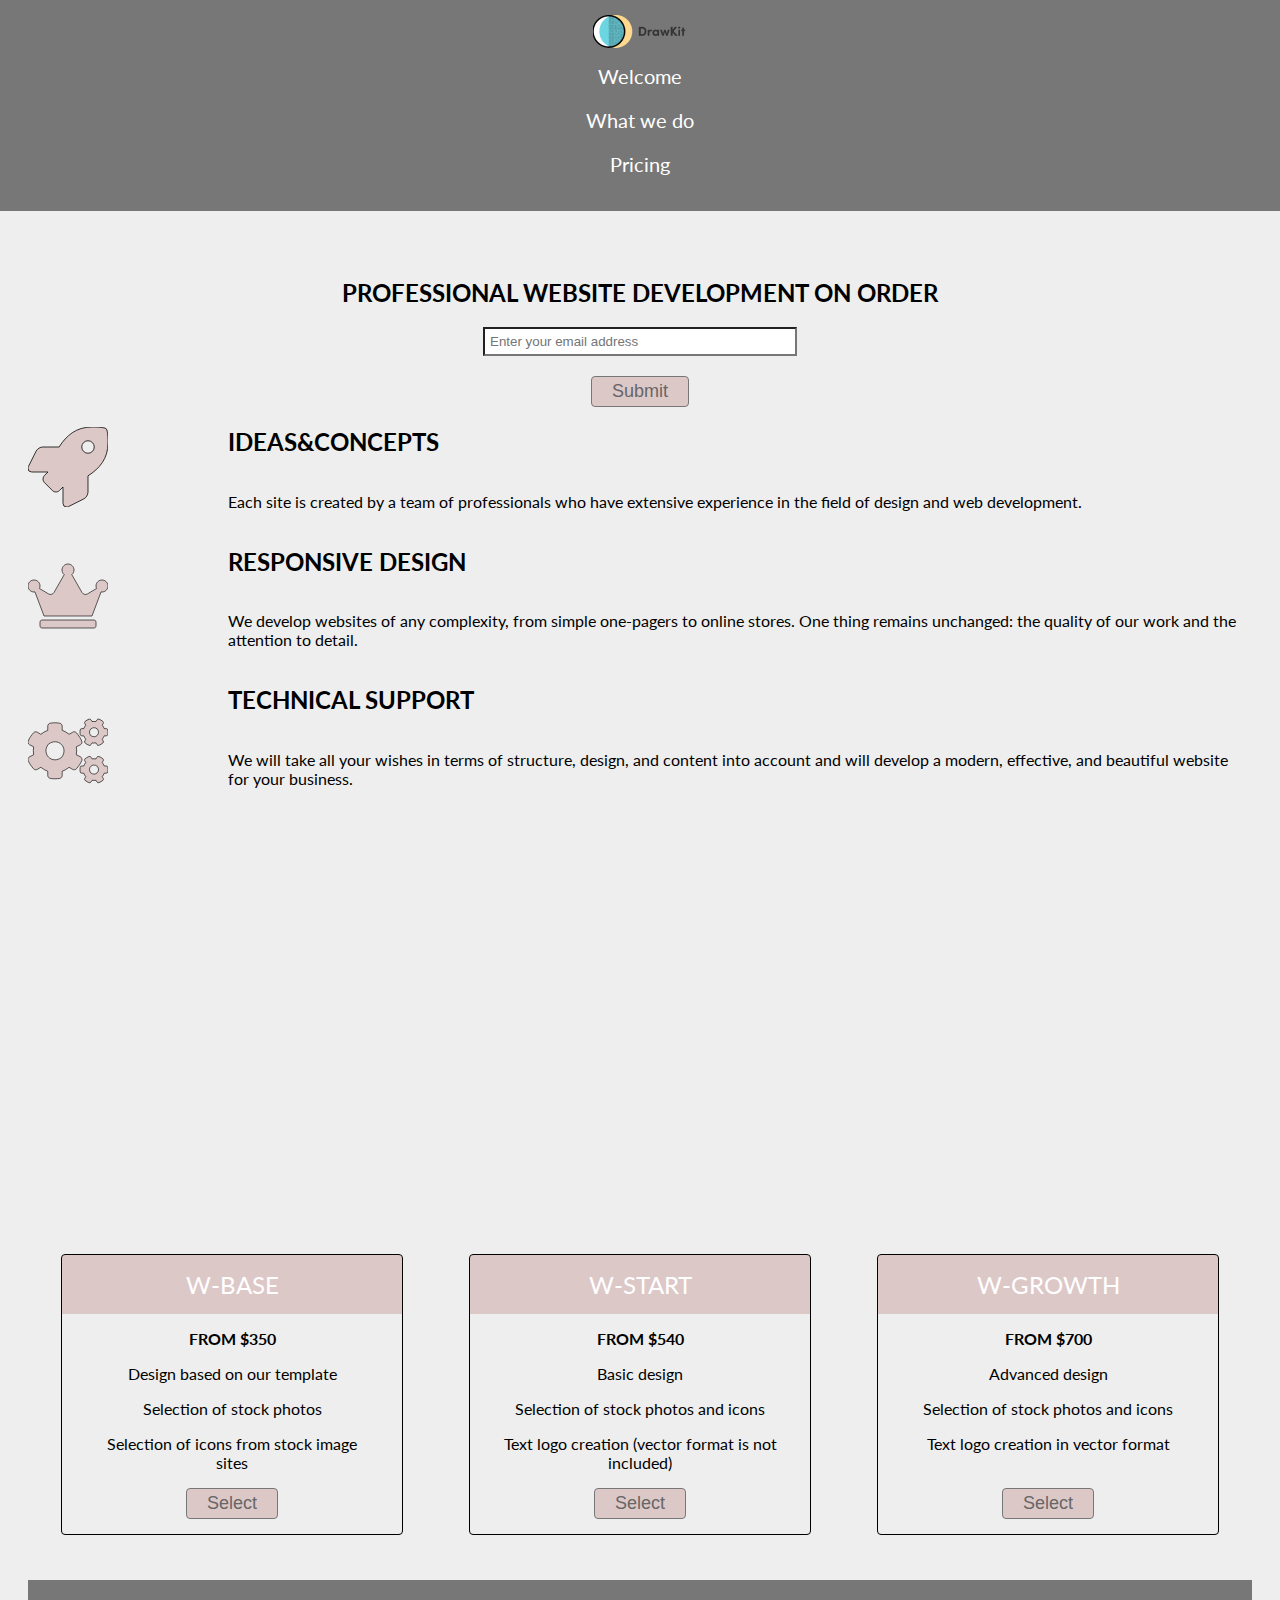
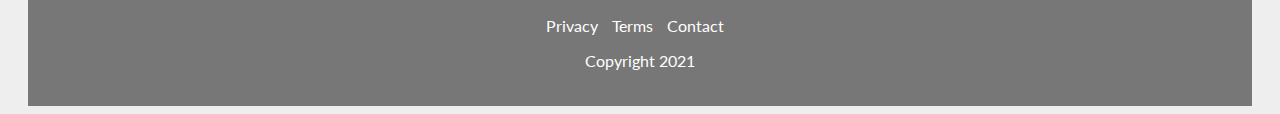
<file: landing/index.html>
<!DOCTYPE html>
<html lang="en">
<head>
    <meta charset="UTF-8">
    <meta http-equiv="X-UA-Compatible" content="IE=edge">
    <meta name="viewport" content="width=device-width, initial-scale=1.0">
    <title>Landing</title>
    <link rel="stylesheet" href="css/style.css">
    <link href="https://use.fontawesome.com/releases/v5.0.13/css/all.css" rel="stylesheet">
    <link href="https://fonts.googleapis.com/css2?family=Lato&display=swap" rel="stylesheet">
</head>
<body>
    <main class="main">
        <header id="header">
            <div class="logo">
                <img id="header-img" src="img/logo-2.png" alt="logo">
            </div>
            <nav id="nav-bar">
                <ul>
                    <li>
                    <a class="nav-link" href="features">Welcome</a>
                    </li>
                    <li> <a class="nav-link" href="how-it-works">What we do</a></li>
                    <li> <a class="nav-link" href="pricing">Pricing</a></li>
                </ul>
            </nav>
        </header>
        <div class="form">
            <h2>Professional website development on order </h2>
            <form id="form" action="https://www.freecodecamp.com/email-submit">
            <input type="email" placeholder="Enter your email address" name="email" id="email" required>
            <button type="submit" id="submit">Submit</button>
            </form>
        </div>
    <div id="features">
            <div class="content-first">
                <h2>
                    Ideas&concepts
                </h2>
                <p>
                    Each site is created by a team of professionals who have extensive experience in the field of design and web development.
                </p>
            </div>
            <div class="content">
                <h2>
                    Responsive design
                </h2>
                <p>
                    We develop websites of any complexity, from simple one-pagers to online stores. One thing remains unchanged: the quality of our work and the attention to detail.
                </p>
            </div>
            <div class="content-last">
                <h2>
                    Technical support
                </h2>
                <p>
                    We will take all your wishes in terms of structure, design, and content into account and will develop a modern, effective, and beautiful website for your business.
                </p>
                </p>
            </div>
    </div>
<div id="how-it-works">
    <iframe width="560" height="315" src="https://www.youtube.com/embed/XdHAN08v7TY?" title="YouTube video player" frameborder="0" allow="accelerometer; autoplay; clipboard-write; encrypted-media; gyroscope; picture-in-picture" allowfullscreen></iframe>
</div>
<div id="pricing">
    <div class="card">
        <div class="card-text">
        <h2>
            W-Base
        </h2>
        <strong>
            from $350
        </strong>
        <p>
            Design based on our template
        </p>
        <p>
            Selection of stock photos
        </p>
        <p>
            Selection of icons from stock image sites
        </p>
    </div>
        <button type="submit" id="select"> Select</button>
    </div>
    <div class="card">
        <div class="card-text">
        <h2>
            W-Start
        </h2>
        <strong>
            from $540
        </strong>
        <p>
            Basic design
        </p>
        <p>
            Selection of stock photos and icons
        </p>
        <p>
            Text logo creation (vector format is not included)
        </p>
    </div>
        <button type="submit" id="select"> Select</button>
    </div>
    <div class="card">
        <div class="card-text">
        <h2>
            W-Growth
        </h2>
        <strong>
            from $700
        </strong>
        <p>
            Advanced design
        </p>
        <p>
            Selection of stock photos and icons
        </p>
        <p>
            Text logo creation in vector format
        </p>
        </div>
        <button type="submit" id="select"> Select</button>
    </form>
    </div>
</div>
<footer>
    <ul>
        <li>
            <a href="#">Privacy</a>
        </li>
        <li>
            <a href="#">Terms</a>
        </li>
        <li>
            <a href="#">Contact</a>
        </li>
    </ul>
    <p>Copyright 2021</p>
</footer>
    </div>
</body>
</html>
</file>
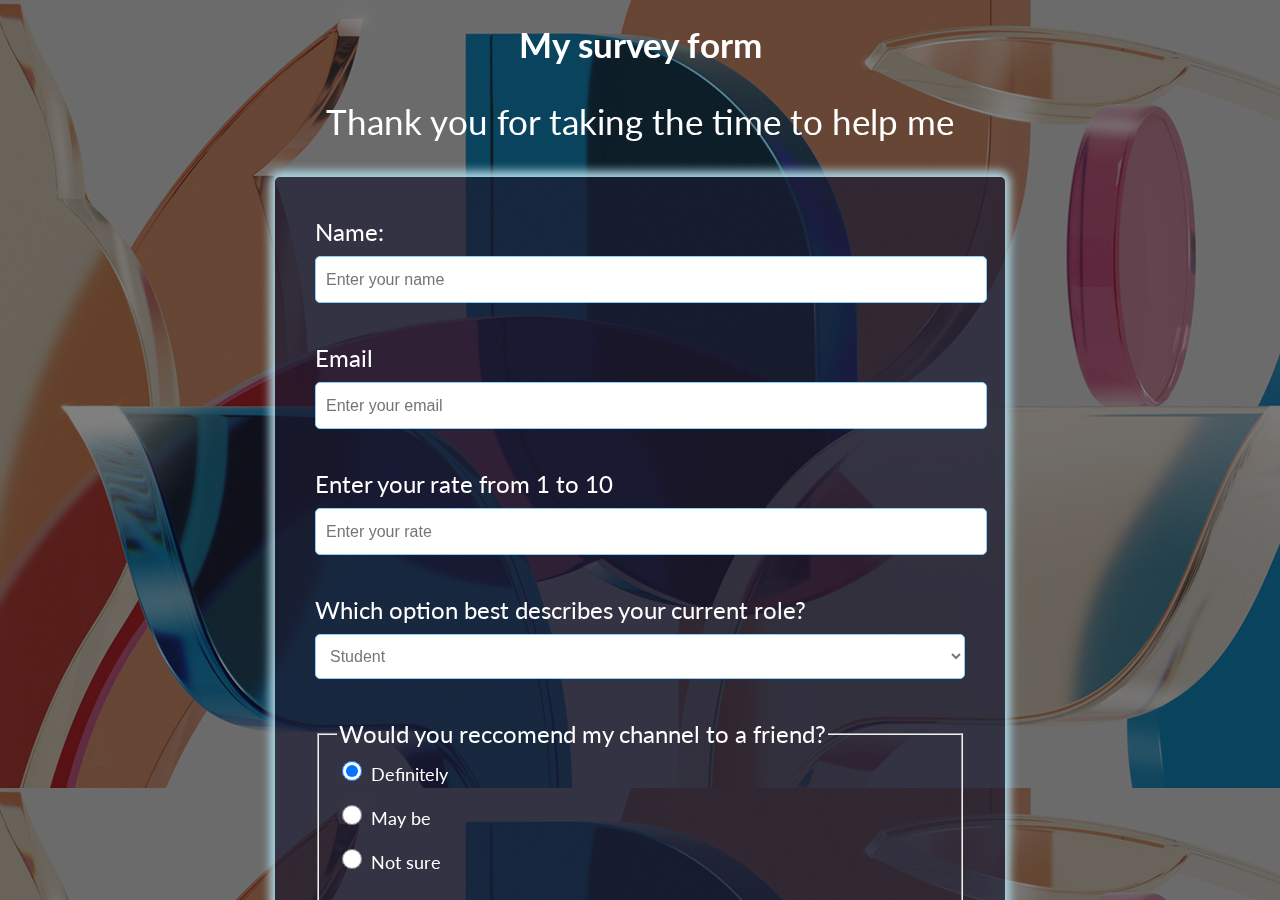
<file: survey_form/index.html>
<!DOCTYPE html>
<html lang="en">
<head>
    <meta charset="UTF-8">
    <meta http-equiv="X-UA-Compatible" content="IE=edge">
    <meta name="viewport" content="width=device-width, initial-scale=1.0">
    <title>Survey Form</title>
    <link rel="stylesheet" href="css/style.css">
    <link href="https://fonts.googleapis.com/css2?family=Lato&display=swap" rel="stylesheet">
</head>
<body>
    <div class="main">
        <h1 id="title">My survey form</h1>
        <p id="description">
            Thank you for taking the time to help me
        </p>
        <div class="main-content">
            <div class="form-content">
                <form action="" id="survey-form">
                    <label for="name" id="name-label">Name:</label>
                    <input type="text" id="name" required placeholder="Enter your name">
                    <label for="email" id="emal-label">Email</label>
                    <input type="email" id="email" required placeholder="Enter your email">
                    <label for="number" id="number-label">Enter your rate from 1 to 10</label>
                    <input type="number" id="number" min="1" max="10" required placeholder="Enter your rate">
                    <label for="dropdown">Which option best describes your current role?</label>
                    <select name="" id="dropdown">
                        <option value="student">Student</option>
                        <option value="full-time-learner">Full time learner</option>
                        <option value="full-time-job">Full time job</option>
                        <option value="prefer-not-to-say">Prefer not to say</option>
                        <option value="other">Other</option>
                    </select>
                    <fieldset>
                        <legend>
                            Would you reccomend my channel to a friend?
                        </legend>
                        <input type="radio" name="action" checked id="definitely" value="definitely">
                        <label for="definitely">Definitely</label><br>
                        <input type="radio" name="action" id="maybe" value="maybe">
                        <label for="maybe">May be</label><br>
                        <input type="radio" name="action" id="not-sure" value="not-sure">
                        <label for="not-sure">Not sure</label><br>
                    </fieldset>
                    <p>
                        What would you like to see improve?
                    </p>
                    <input type="checkbox" id="video-lenght" name="video-lenght" value="video-lenght">
                    <label for="video-lenght">Video-lenght</label><br>

                    <input type="checkbox" id="content-quolity" name="content-quolity" value="content-quolity">
                    <label for="content-quolity">Content-quolity</label><br>

                    <input type="checkbox" id="more-videos" name="more-videos" value="more-videos">
                    <label for="more-videos">More-videos</label><br>
                    <label for="comment">Any comments or suggestions?</label>
                    <textarea name="" id="comment" cols="50" rows="4">Enter your comment here....</textarea>
                    <button type="submit" id="submit">Submit</button>
                </form>
            </div>
        </div>
    </div>
</body>
</html>
</file>
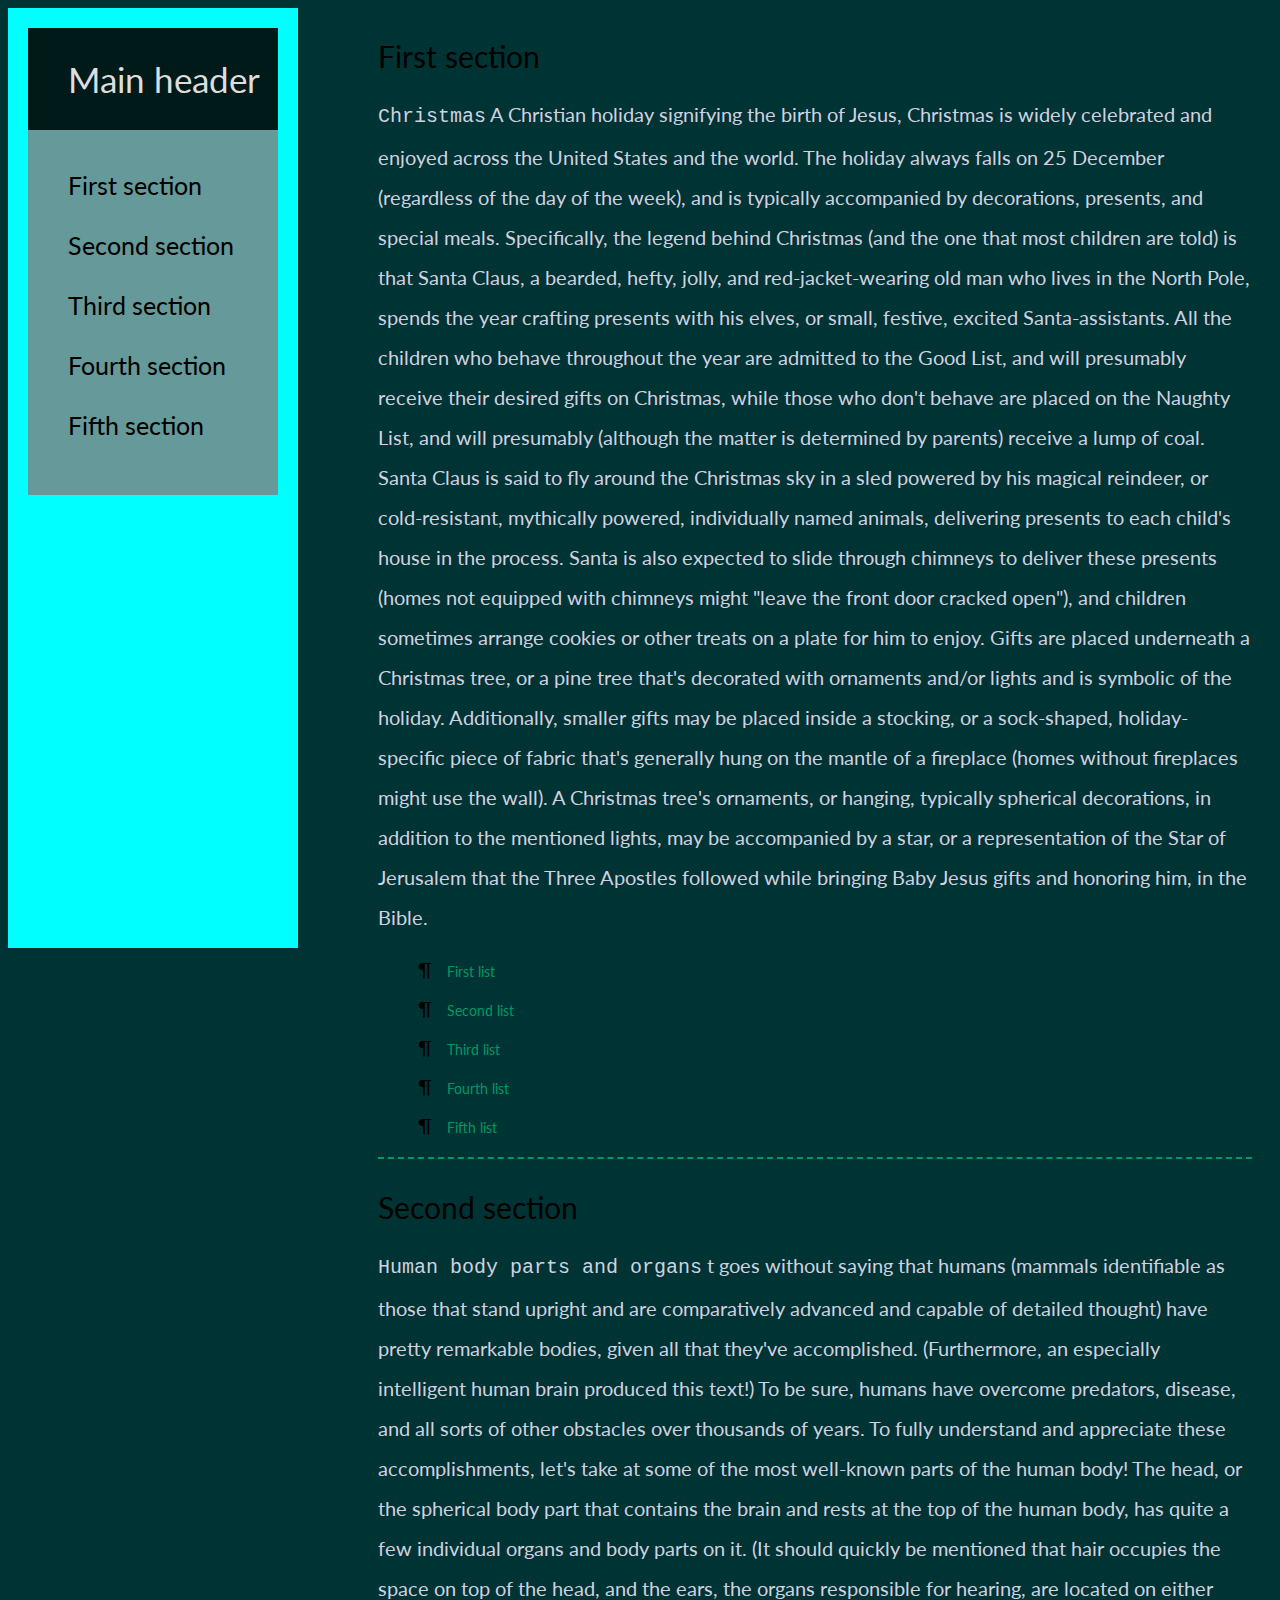
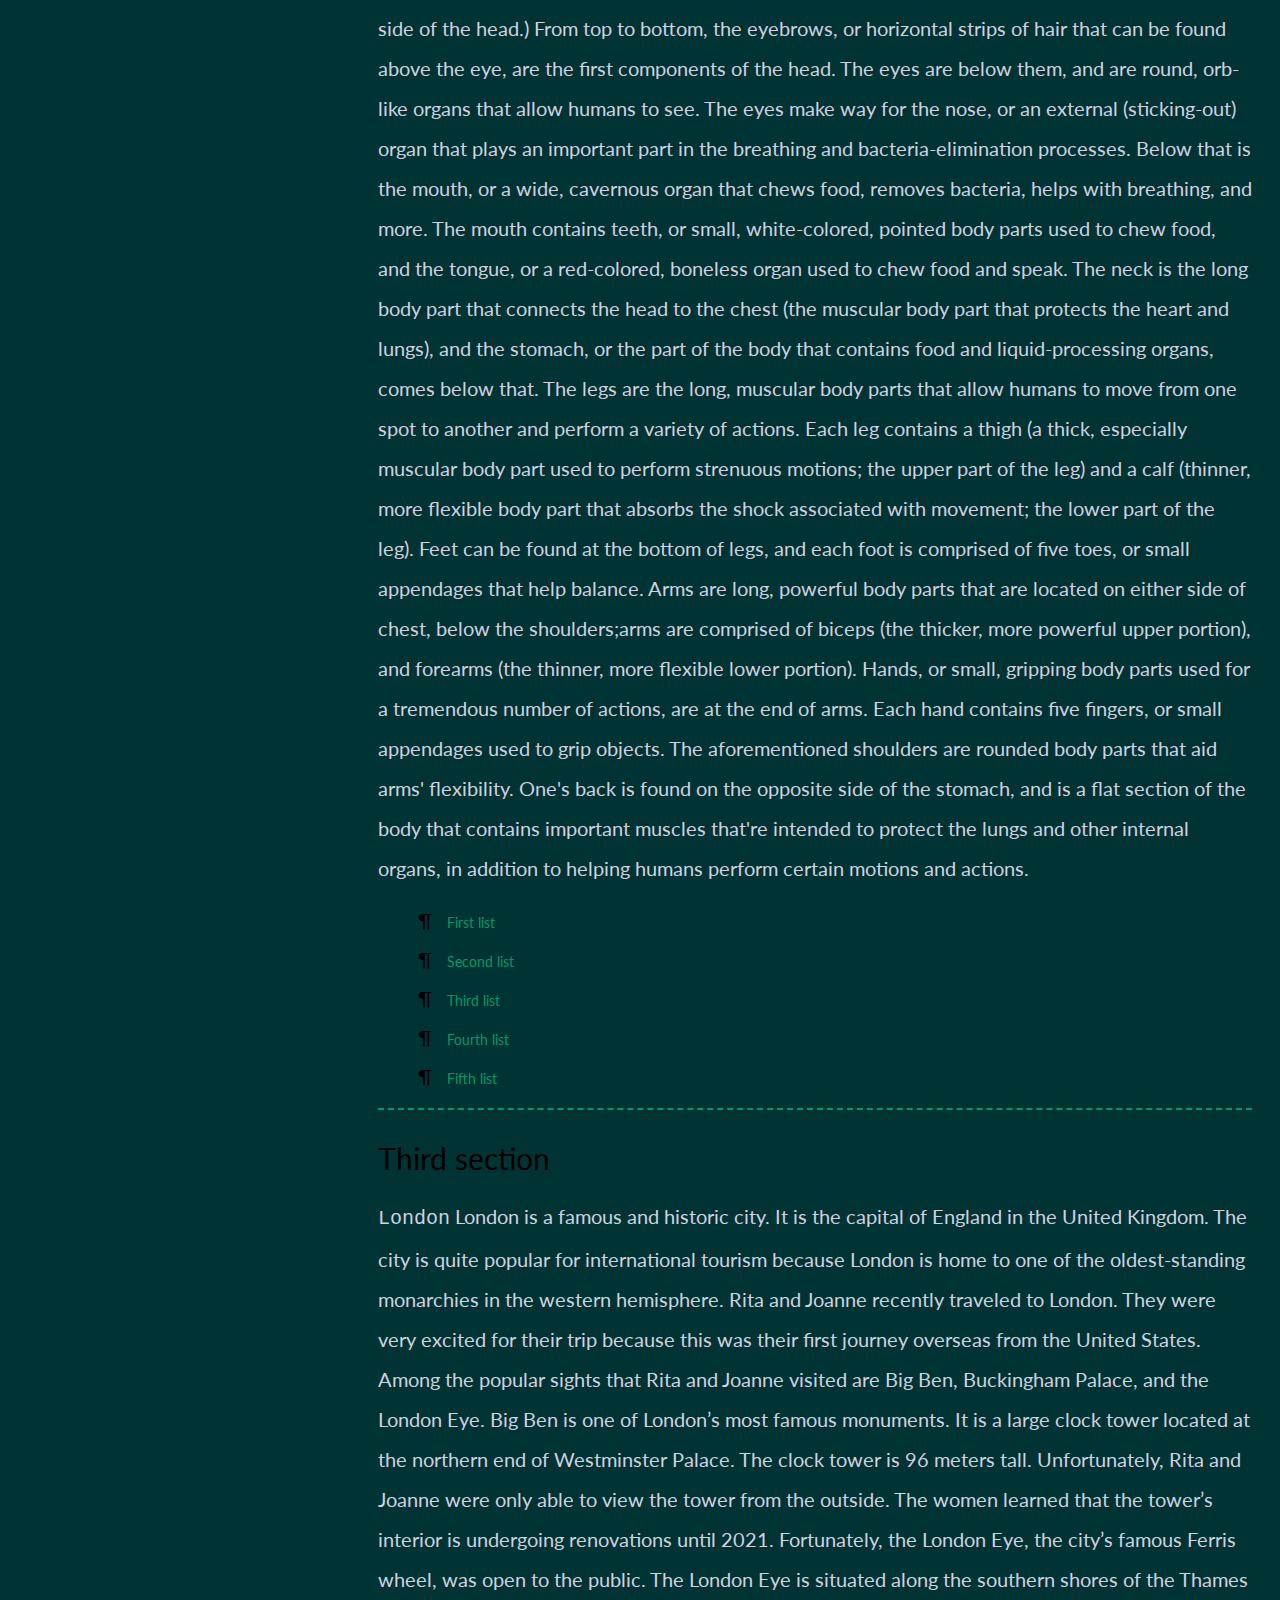
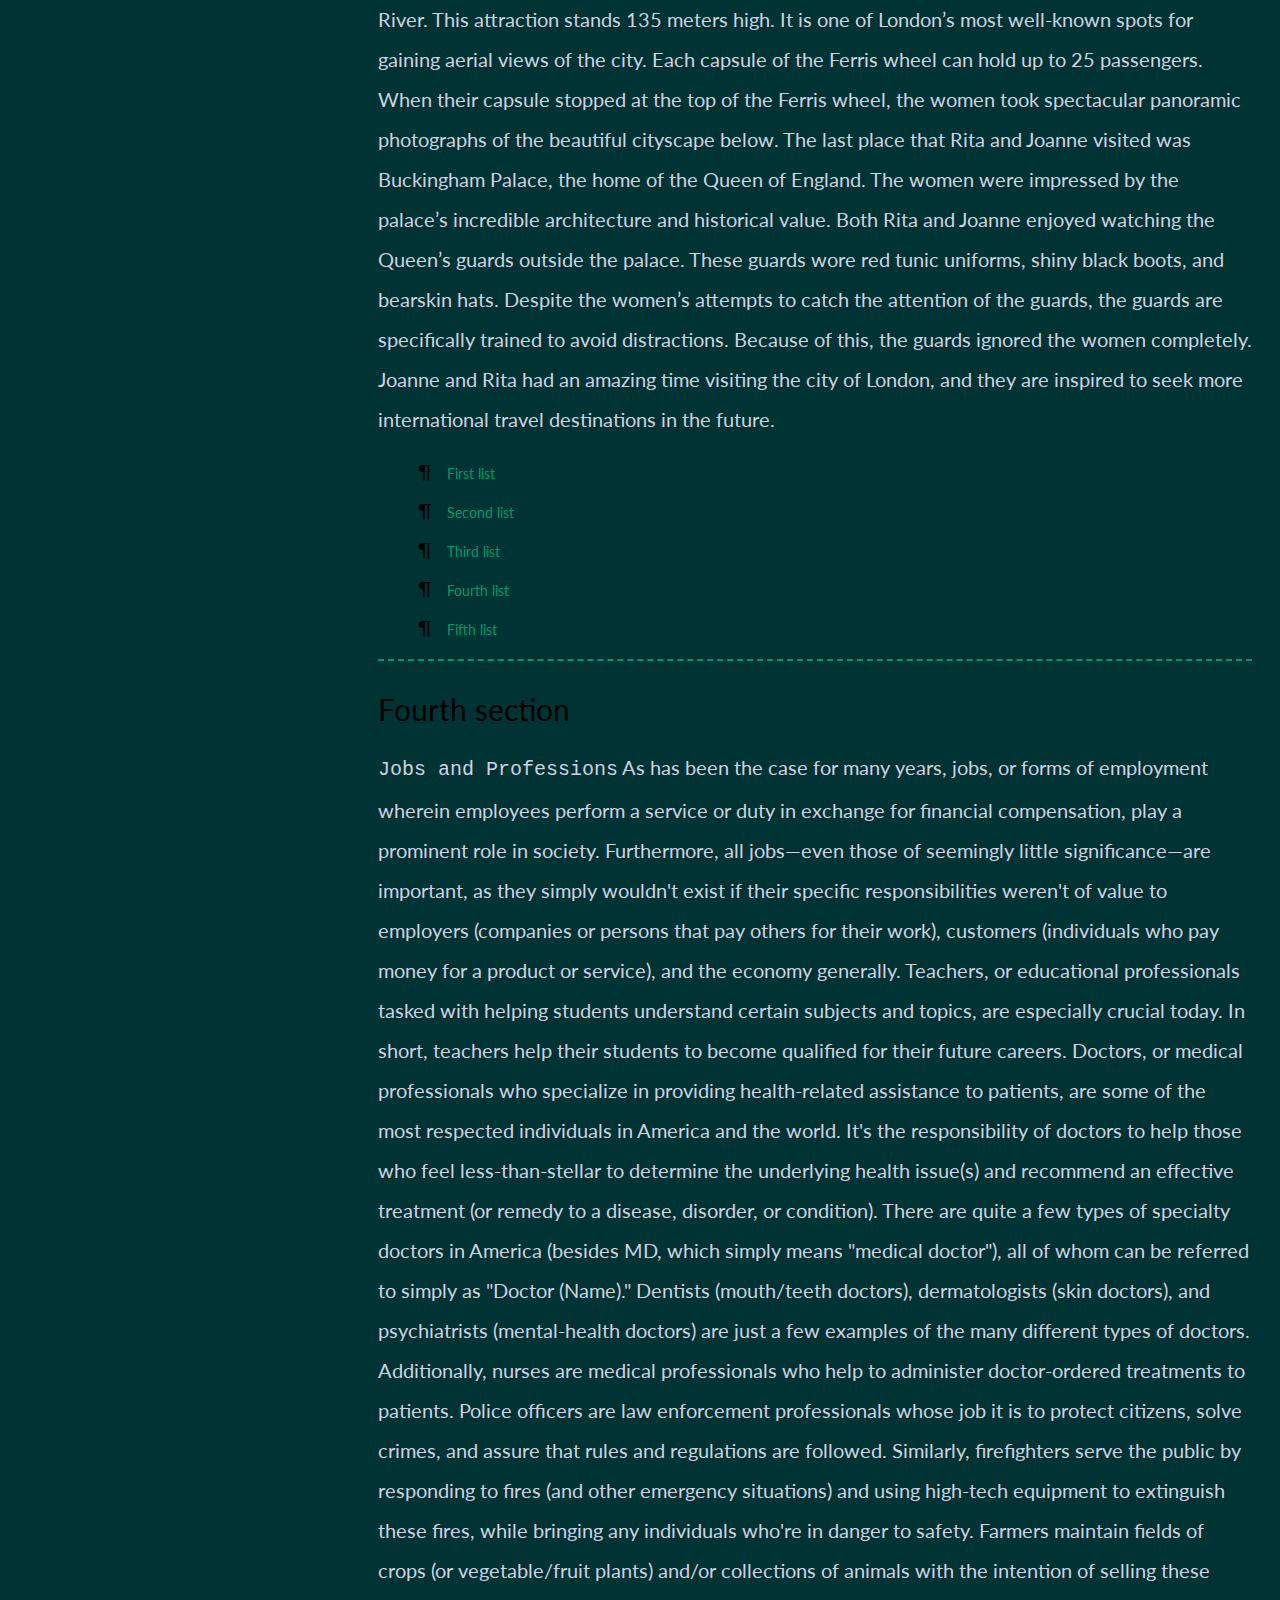
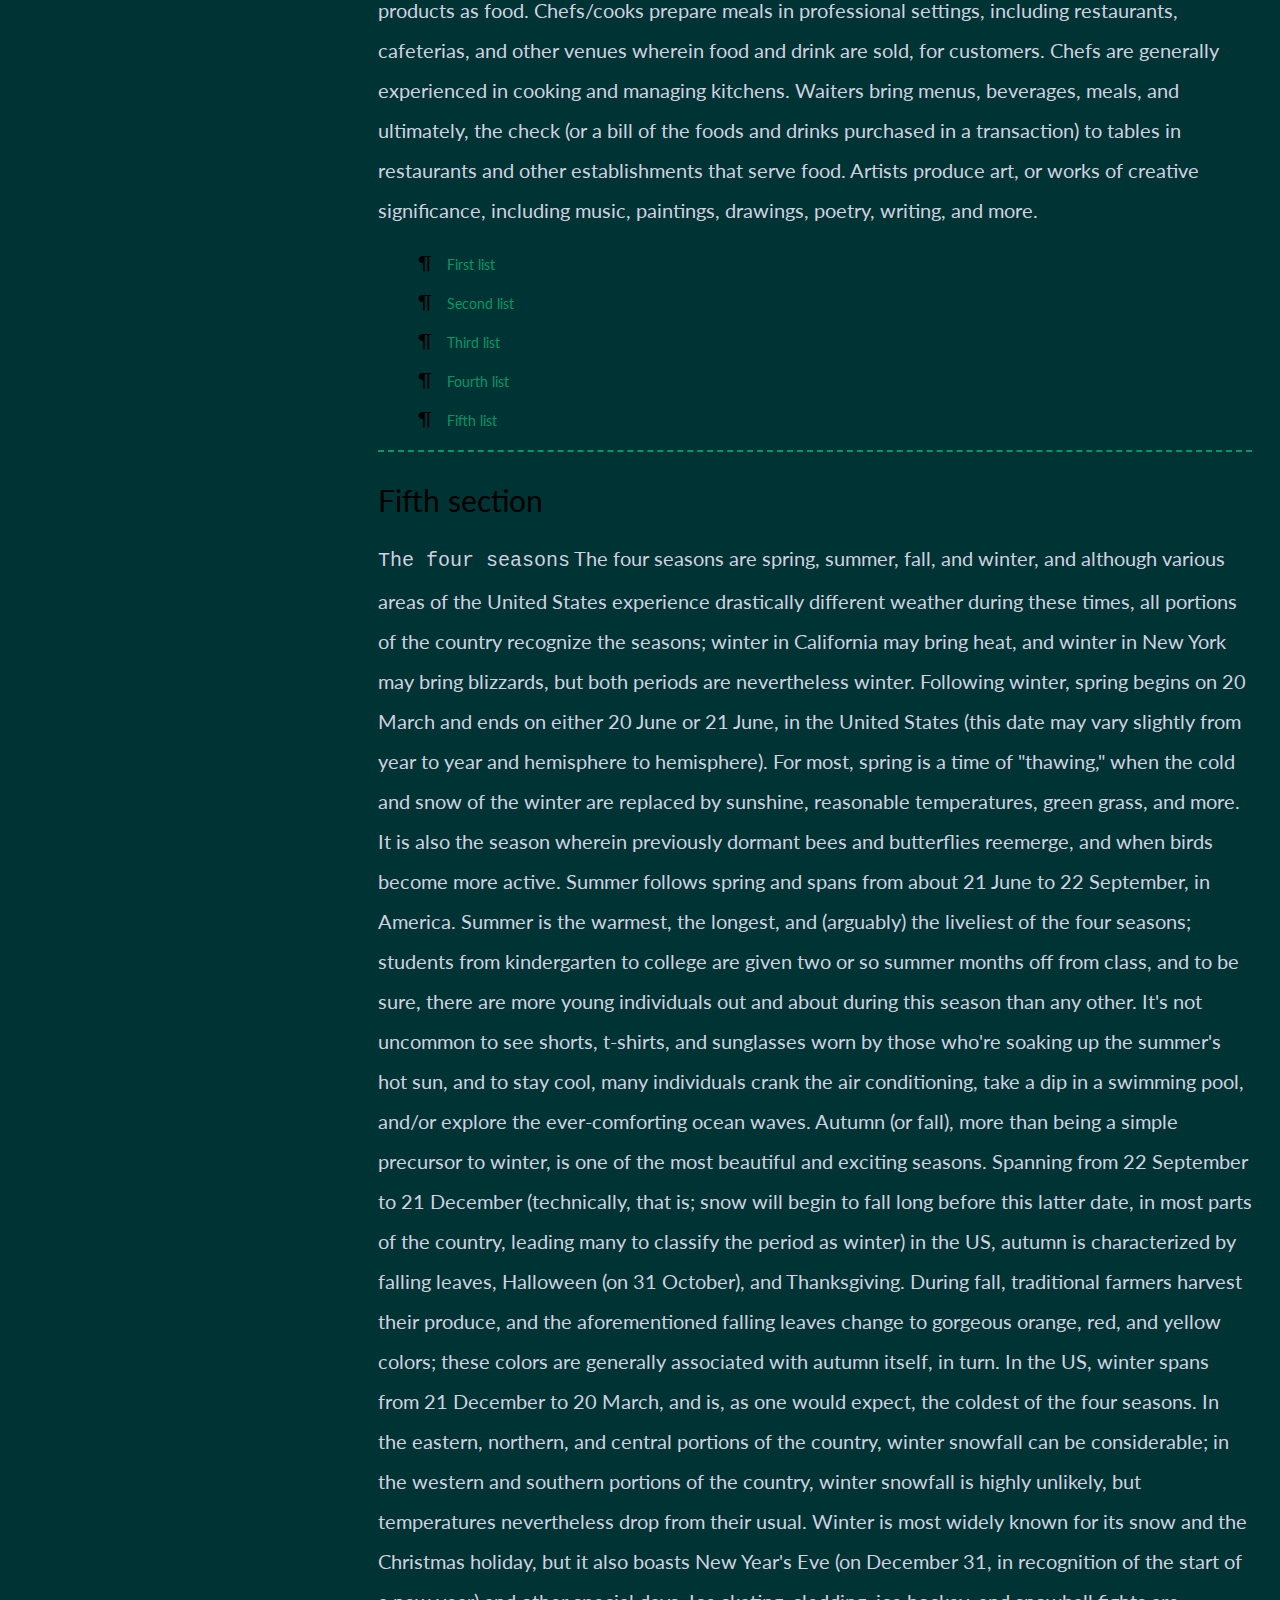
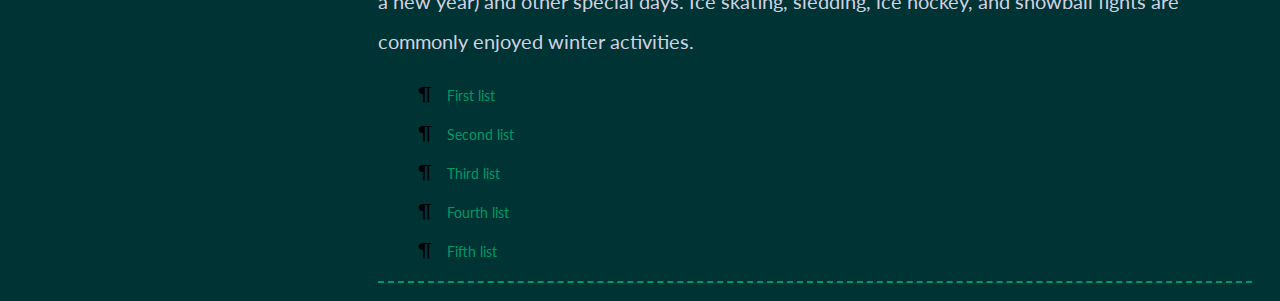
<file: tech_documentation/index.html>
<!DOCTYPE html>
<html lang="en">
<head>
    <meta charset="UTF-8">
    <meta http-equiv="X-UA-Compatible" content="IE=edge">
    <meta name="viewport" content="width=device-width, initial-scale=1.0">
    <title>Document</title>
    <link rel="stylesheet" href="css/style.css">
    <link href="https://fonts.googleapis.com/css2?family=Lato&display=swap" rel="stylesheet">
</head>
<body>
<main id="main-doc">
    <nav id="nav-bar">
        <div class="divider">
            <header>Main header</header>
            <ul>
                <li>
                    <a class="nav-link" href="#First section">First section</a>
                </li>
                <li>
                <a class="nav-link" href="#Second section">Second section</a>
                </li>
                <li>
                    <a class="nav-link" href="#Third section">Third section</a>
                </li>
                <li>
                    <a class="nav-link" href="#Fourth section">Fourth section</a>
                </li>
                <li>
                    <a class="nav-link" href="#Fifth section">Fifth section</a>
                </li>
            </ul>
        </div>
    </nav>
    <div class="content">
        <section id="First section">
            <div class="main-section">
                <header>First section</header>
                <p>
                    <code>Christmas</code>
                    A Christian holiday signifying the birth of Jesus, Christmas is widely celebrated and enjoyed across the United States and the world. The holiday always falls on 25 December (regardless of the day of the week), and is typically accompanied by decorations, presents, and special meals.

                    Specifically, the legend behind Christmas (and the one that most children are told) is that Santa Claus, a bearded, hefty, jolly, and red-jacket-wearing old man who lives in the North Pole, spends the year crafting presents with his elves, or small, festive, excited Santa-assistants. All the children who behave throughout the year are admitted to the Good List, and will presumably receive their desired gifts on Christmas, while those who don't behave are placed on the Naughty List, and will presumably (although the matter is determined by parents) receive a lump of coal.

                    Santa Claus is said to fly around the Christmas sky in a sled powered by his magical reindeer, or cold-resistant, mythically powered, individually named animals, delivering presents to each child's house in the process. Santa is also expected to slide through chimneys to deliver these presents (homes not equipped with chimneys might "leave the front door cracked open"), and children sometimes arrange cookies or other treats on a plate for him to enjoy.

                    Gifts are placed underneath a Christmas tree, or a pine tree that's decorated with ornaments and/or lights and is symbolic of the holiday. Additionally, smaller gifts may be placed inside a stocking, or a sock-shaped, holiday-specific piece of fabric that's generally hung on the mantle of a fireplace (homes without fireplaces might use the wall). A Christmas tree's ornaments, or hanging, typically spherical decorations, in addition to the mentioned lights, may be accompanied by a star, or a representation of the Star of Jerusalem that the Three Apostles followed while bringing Baby Jesus gifts and honoring him, in the Bible.
                </p>
                <ol>
                    <li><a href="#"> First list</a</li>
                    <li><a href="#">Second list</a></li>
                    <li><a href="#">Third list</a></li>
                    <li><a href="#">Fourth list</a></li>
                    <li><a href="#">Fifth list</a></li>
                </ol>
            </div>
        </section>
        <section id="Second section">
            <div class="main-section">
                <header>Second section</header>
                <p>
                    <code>Human body parts and organs</code>
                    t goes without saying that humans (mammals identifiable as those that stand upright and are comparatively advanced and capable of detailed thought) have pretty remarkable bodies, given all that they've accomplished. (Furthermore, an especially intelligent human brain produced this text!) To be sure, humans have overcome predators, disease, and all sorts of other obstacles over thousands of years.

To fully understand and appreciate these accomplishments, let's take at some of the most well-known parts of the human body!

The head, or the spherical body part that contains the brain and rests at the top of the human body, has quite a few individual organs and body parts on it. (It should quickly be mentioned that hair occupies the space on top of the head, and the ears, the organs responsible for hearing, are located on either side of the head.) From top to bottom, the eyebrows, or horizontal strips of hair that can be found above the eye, are the first components of the head. The eyes are below them, and are round, orb-like organs that allow humans to see.

The eyes make way for the nose, or an external (sticking-out) organ that plays an important part in the breathing and bacteria-elimination processes. Below that is the mouth, or a wide, cavernous organ that chews food, removes bacteria, helps with breathing, and more. The mouth contains teeth, or small, white-colored, pointed body parts used to chew food, and the tongue, or a red-colored, boneless organ used to chew food and speak.

The neck is the long body part that connects the head to the chest (the muscular body part that protects the heart and lungs), and the stomach, or the part of the body that contains food and liquid-processing organs, comes below that.

The legs are the long, muscular body parts that allow humans to move from one spot to another and perform a variety of actions. Each leg contains a thigh (a thick, especially muscular body part used to perform strenuous motions; the upper part of the leg) and a calf (thinner, more flexible body part that absorbs the shock associated with movement; the lower part of the leg). Feet can be found at the bottom of legs, and each foot is comprised of five toes, or small appendages that help balance.

Arms are long, powerful body parts that are located on either side of chest, below the shoulders;arms are comprised of biceps (the thicker, more powerful upper portion), and forearms (the thinner, more flexible lower portion). Hands, or small, gripping body parts used for a tremendous number of actions, are at the end of arms. Each hand contains five fingers, or small appendages used to grip objects.

The aforementioned shoulders are rounded body parts that aid arms' flexibility. One's back is found on the opposite side of the stomach, and is a flat section of the body that contains important muscles that're intended to protect the lungs and other internal organs, in addition to helping humans perform certain motions and actions.
                </p>
                <ol>
                    <li><a href="#"> First list</a</li>
                        <li><a href="#">Second list</a></li>
                        <li><a href="#">Third list</a></li>
                        <li><a href="#">Fourth list</a></li>
                        <li><a href="#">Fifth list</a></li>
                </ol>
            </div>
        </section>
        <section id="Third section">
            <div class="main-section">
                <header>Third section</header>
                <p>
                    <code>London</code>
                    London is a famous and historic city. It is the capital of England in the United Kingdom. The city is quite popular for international tourism because London is home to one of the oldest-standing monarchies in the western hemisphere. Rita and Joanne recently traveled to London. They were very excited for their trip because this was their first journey overseas from the United States.

                    Among the popular sights that Rita and Joanne visited are Big Ben, Buckingham Palace, and the London Eye. Big Ben is one of London’s most famous monuments. It is a large clock tower located at the northern end of Westminster Palace. The clock tower is 96 meters tall. Unfortunately, Rita and Joanne were only able to view the tower from the outside. The women learned that the tower’s interior is undergoing renovations until 2021.

                    Fortunately, the London Eye, the city’s famous Ferris wheel, was open to the public. The London Eye is situated along the southern shores of the Thames River. This attraction stands 135 meters high. It is one of London’s most well-known spots for gaining aerial views of the city. Each capsule of the Ferris wheel can hold up to 25 passengers. When their capsule stopped at the top of the Ferris wheel, the women took spectacular panoramic photographs of the beautiful cityscape below.

                    The last place that Rita and Joanne visited was Buckingham Palace, the home of the Queen of England. The women were impressed by the palace’s incredible architecture and historical value. Both Rita and Joanne enjoyed watching the Queen’s guards outside the palace. These guards wore red tunic uniforms, shiny black boots, and bearskin hats. Despite the women’s attempts to catch the attention of the guards, the guards are specifically trained to avoid distractions. Because of this, the guards ignored the women completely.

                    Joanne and Rita had an amazing time visiting the city of London, and they are inspired to seek more international travel destinations in the future.
                </p>
                <ol>
                    <li><a href="#"> First list</a</li>
                        <li><a href="#">Second list</a></li>
                        <li><a href="#">Third list</a></li>
                        <li><a href="#">Fourth list</a></li>
                        <li><a href="#">Fifth list</a></li>
                </ol>
            </div>
        </section>
        <section id="Fourth section">
            <div class="main-section">
                <header>Fourth section</header>
                <p>
                    <code>Jobs and Professions</code>
                    As has been the case for many years, jobs, or forms of employment wherein employees perform a service or duty in exchange for financial compensation, play a prominent role in society. Furthermore, all jobs—even those of seemingly little significance—are important, as they simply wouldn't exist if their specific responsibilities weren't of value to employers (companies or persons that pay others for their work), customers (individuals who pay money for a product or service), and the economy generally.

                    Teachers, or educational professionals tasked with helping students understand certain subjects and topics, are especially crucial today. In short, teachers help their students to become qualified for their future careers.

                    Doctors, or medical professionals who specialize in providing health-related assistance to patients, are some of the most respected individuals in America and the world. It's the responsibility of doctors to help those who feel less-than-stellar to determine the underlying health issue(s) and recommend an effective treatment (or remedy to a disease, disorder, or condition).

                    There are quite a few types of specialty doctors in America (besides MD, which simply means "medical doctor"), all of whom can be referred to simply as "Doctor (Name)." Dentists (mouth/teeth doctors), dermatologists (skin doctors), and psychiatrists (mental-health doctors) are just a few examples of the many different types of doctors.

                    Additionally, nurses are medical professionals who help to administer doctor-ordered treatments to patients.

                    Police officers are law enforcement professionals whose job it is to protect citizens, solve crimes, and assure that rules and regulations are followed. Similarly, firefighters serve the public by responding to fires (and other emergency situations) and using high-tech equipment to extinguish these fires, while bringing any individuals who're in danger to safety.

                    Farmers maintain fields of crops (or vegetable/fruit plants) and/or collections of animals with the intention of selling these products as food.

                    Chefs/cooks prepare meals in professional settings, including restaurants, cafeterias, and other venues wherein food and drink are sold, for customers. Chefs are generally experienced in cooking and managing kitchens.

                    Waiters bring menus, beverages, meals, and ultimately, the check (or a bill of the foods and drinks purchased in a transaction) to tables in restaurants and other establishments that serve food.

                    Artists produce art, or works of creative significance, including music, paintings, drawings, poetry, writing, and more.
                </p>
                <ol>
                    <li><a href="#"> First list</a</li>
                        <li><a href="#">Second list</a></li>
                        <li><a href="#">Third list</a></li>
                        <li><a href="#">Fourth list</a></li>
                        <li><a href="#">Fifth list</a></li>
                </ol>
            </div>
        </section>
        <section id="Fifth section">
            <div class="main-section">
                <header>Fifth section</header>
                <p>
                    <code>The four seasons</code>
                    The four seasons are spring, summer, fall, and winter, and although various areas of the United States experience drastically different weather during these times, all portions of the country recognize the seasons; winter in California may bring heat, and winter in New York may bring blizzards, but both periods are nevertheless winter.

                    Following winter, spring begins on 20 March and ends on either 20 June or 21 June, in the United States (this date may vary slightly from year to year and hemisphere to hemisphere). For most, spring is a time of "thawing," when the cold and snow of the winter are replaced by sunshine, reasonable temperatures, green grass, and more. It is also the season wherein previously dormant bees and butterflies reemerge, and when birds become more active.

                    Summer follows spring and spans from about 21 June to 22 September, in America. Summer is the warmest, the longest, and (arguably) the liveliest of the four seasons; students from kindergarten to college are given two or so summer months off from class, and to be sure, there are more young individuals out and about during this season than any other. It's not uncommon to see shorts, t-shirts, and sunglasses worn by those who're soaking up the summer's hot sun, and to stay cool, many individuals crank the air conditioning, take a dip in a swimming pool, and/or explore the ever-comforting ocean waves.

                    Autumn (or fall), more than being a simple precursor to winter, is one of the most beautiful and exciting seasons. Spanning from 22 September to 21 December (technically, that is; snow will begin to fall long before this latter date, in most parts of the country, leading many to classify the period as winter) in the US, autumn is characterized by falling leaves, Halloween (on 31 October), and Thanksgiving. During fall, traditional farmers harvest their produce, and the aforementioned falling leaves change to gorgeous orange, red, and yellow colors; these colors are generally associated with autumn itself, in turn.

                    In the US, winter spans from 21 December to 20 March, and is, as one would expect, the coldest of the four seasons. In the eastern, northern, and central portions of the country, winter snowfall can be considerable; in the western and southern portions of the country, winter snowfall is highly unlikely, but temperatures nevertheless drop from their usual. Winter is most widely known for its snow and the Christmas holiday, but it also boasts New Year's Eve (on December 31, in recognition of the start of a new year) and other special days. Ice skating, sledding, ice hockey, and snowball fights are commonly enjoyed winter activities.
                </p>
                <ol>
                    <li><a href="#"> First list</a</li>
                        <li><a href="#">Second list</a></li>
                        <li><a href="#">Third list</a></li>
                        <li><a href="#">Fourth list</a></li>
                        <li><a href="#">Fifth list</a></li>
                </ol>
            </div>
        </section>
    </div>
</main>
</body>
</html>
</file>
<file: landing/css/style.css>
/*..................HEADER............................... */

body{
    font-family: Lato, sans-serif;
    background-color: #eee;
}
.main{
    display: flex;
    flex-direction: column;
    max-width: 1280px;
    margin: 0 auto;
    padding: 0 20px;
    position: relative;
}
#header{
    display: flex;
    max-width: 100%;
    flex-direction: column;
    align-items: center;
    padding: 15px 20px;
    position: fixed;
    left: 0;
    right: 0;
    top: 0;
    background-color:#777;
}
.logo{
    display: flex;
}
#nav-bar ul{
    text-align: center;
    padding: 0;
}
#nav-bar ul li{
    display: block;
    margin-bottom: 20px;
}
#nav-bar ul li a:hover,
footer a:hover{
    color: black;
    transition: background .5s ease;
}
#nav-bar ul li a{
    color: #fff;
    font-size: 20px;
    text-decoration: none;
}

/* .....................FORM.............................. */

.form{
    max-width: 100%;
    display: flex;
    flex-direction: column;
    align-items: center;
    margin-top: 250px;
}
.form form{
    display: flex;
    flex-direction: column;
    align-items:center;
    max-width: 430px;
    width: 100%;
}

.form form input{
    display: block;
}

.form form input:first-child{
    margin-bottom: 20px;
    max-width: 300px;
    background-color: #fff;
    padding: 5px;
    width: 100%;
}
#submit,
#select{
    display: inline-block;
    margin-bottom: 20px;
    background-color:rgb(153, 51, 51,.2);
    padding: 4px 20px;
    font-weight: 400;
    font-size: 18px;
    border: none;
    border-radius: 4px;
    color: #666;
    cursor: pointer;
    border: 1px solid #777;
    margin: 0 auto;
}
#submit:hover,
#select:hover{
    background-color: #777;
    color: #fff;
    transition: background .5s ease;
}

/* ..............FEATURES................ */

#features{
    display: flex;
    flex-wrap: wrap;
}

 .content,
 .content-first,
 .content-last{
    display: flex;
    padding: 0 0 0 200px;
    flex-direction: column;
    background: url(../img/crown-solid.svg) left no-repeat;
}
.content-first{
    background: url(../img/rocket-solid.svg) left no-repeat;
}
.content-last{
    background: url(../img/cogs-solid.svg) left no-repeat;
}
 h2,strong{
   text-transform: uppercase;
}

/* ....................HOW IT WORKS ................... */


#how-it-works{
    max-width: 100%;
    margin: 50px auto;
}
/* .how-it-works {
    position: relative;
    padding-bottom: 56.25%;
    padding-top: 30px;
    height: 0;
    overflow: hidden;

}
.how-it-works iframe,
.show-it-works object,
.how-it-works embed {
    position: absolute;
    top: 0;
    left: 0;
    width: 100%;
    height: 100%;
} */

/* ...................PRICING............................... */

#pricing{
    width: 100%;
    display: flex;
    justify-content: space-between;
}
.card{
    display: flex;
    flex-direction: column;
    margin: 0 auto;
    margin-bottom: 15px;
    border: 1px solid #000;
    max-width: 340px;
    width: 100%;
    border-radius: 4px;
    text-align: center;
    padding-bottom: 15px;


}
.card-text{
    flex: 1 1 auto;
}
.card h2{
    background-color: rgb(153, 51, 51,.2);
    color: #fff;
    padding: 15px 0;
    width: 100%;
    text-transform: uppercase;
    font-weight: 400;
    margin: 0;
    margin-bottom: 15px;
}
.card p{
    padding: 0 30px;
}

/* .....................FOOTER.......................... */

footer{
    padding: 20px;
    margin-top: 30px;
    text-align: center;
    background-color: #777;
}
footer ul{
    padding: 0;
}
footer li{
    display: inline;
}
footer li:not(last-child){
    margin-right: 10px;
}
footer a{
    color:#fff;
    text-decoration: none;
}
footer p{
    color:#fff;
}
    /* ...................MEDIA......................... */

    @media(max-width:800px){
#pricing{
    display: flex;
    flex-wrap: wrap;

}
</file>
<file: survey_form/css/style.css>
body{
    font-family: Lato, sans-serif;
}
.main {
    background-image: url(../img/befe54128871365.615ef4b7c3727.jpg);
    position: fixed;
    top: 0;
    left: 0;
    bottom: 0;
    right: 0;
    color: #fff;
    overflow-y: scroll;
    font-size: 24px;

}
.main::after{
    content: "";
    background-color: rgb(0,0,0,.5);
    position: fixed;
    top: 0;
    left: 0;
    right: 0;
    bottom: 0;


}
.main>h1,.main>p{
    text-align:center;
    font-size: 35px;
    z-index: 2;
    position: relative;
}
label[for=name],
label[for=email],
label[for=number],
label[for=dropdown],
label[for=comment]{
    display: inline-block;
    margin-bottom: 10px;
}
.main-content {
    background-color: rgb(27, 27, 50, .7);
    max-width: 650px;
    display: flex;
    flex-direction: column;
    padding: 40px;
    margin: 0 auto;
    margin-bottom: 40px;
    border-radius: 5px;
    z-index: 2;
    position: relative;
    box-shadow: 0px -1px 10px 5px lightblue;
}
 #name,#email,#number,#dropdown,#comment{
    display: block;
    width: 100%;
    height: 35px;
    padding: 5px 10px;
    color: #000;
    border: lightcyan;
    border: 1px solid lightskyblue;
    border-radius: 5px;
    font-size: 16px;
    margin-bottom: 40px;
}
#dropdown{
    height: 45px;
    background-color: #fff;
    color: #777;
}
label[for=definitely],
label[for=maybe],
label[for=not-sure],
label[for=video-lenght],
label[for=content-quolity],
label[for=more-videos]{
    font-size: 18px;
}
#comment{
    background-color: #fff;
    color: #777;
    font-family: Lato;
}
 #video-lenght,#content-quolity,#more-videos,fieldset input{
    height: 20px;
    width: 20px;
    margin-bottom: 20px;
 }
#comment{
    min-height: 180px;
}
#submit{
    display: block;
    width: 100%;
    padding: 0.75rem;
    background: #37af65;
    border-radius: 2px;
    cursor: pointer;
    border: 0;
    color: #fff;
    font-size: 20px;
}
#submit:hover{
    background:#257443;
    transition: background .3s ease;
}
</file>
<file: tech_documentation/css/style.css>
html {
    scroll-behavior: smooth;
  }
body{
    font-family: Lato, sans-serif;
    font-size: 20px;
    background-color: #003333;
    color: #d1d1e0;
}
p{
    line-height: 40px;
}
#main-doc{
    display: flex;
    flex-direction: column;
}
#nav-bar{
    width: 100%;
    height: 100%;
    background-color: #00ffff;
    margin-top: 40px;
    padding: 20px;
    text-align: center;
}
 #nav-bar header{
    color: #000;
    font-size: 35px;
}
#nav-bar ul{
    padding: 0;
    font-size: 25px;
}
 #nav-bar ul li{
    margin-bottom: 15px;
    list-style: none;
    width: 100%;
}
#nav-bar ul li a{
    color: #000;
    height: 30px;
    text-decoration: none;
}
#nav-bar ul li a:hover{
    color:  #006666;
}
.content{
    padding:0 20px 20px;
}
.main-section{
    min-height: 100vh;
    width: 100%;
    border-bottom: 2px dashed #009966;
}
.main-section header{
    color: #000;
    font-size: 30px;
    padding-top: 30px;
}
.main-section ol li{
    margin-bottom: 15px;
}
.main-section ol li a{
    color:  #009966;
    text-decoration: none;
    font-size: 14px;
}
.main-section ol li {
    list-style-type: none;
}
.main-section ol li:before {
    color:  #000;
    content: "¶ ";
    padding-right: 10px;
}
.main-section ol li a:hover{
    color:  #006666;
}
@media(min-width: 900px){
    #main-doc {
      flex-direction: row
    }

    #nav-bar {
      width: 250px;
      height: 100vh;
      background-color: #00ffff;
      margin-top: 0;
      text-align: left;
      position: fixed;

    }

    .divider {
      width: 100%;
      margin: 0;
      min-height: 100px;
      background-color: #669999;
      padding: 0 0 30px 0;
    }

    #nav-bar header,
    #nav-bar ul {
      padding-left: 40px;
    }

     #nav-bar header {
      color: #ddd;
      padding-left: 40px;
      padding-top: 30px;
      padding-bottom: 30px;
      background-color:	 #001a1a;
    }

     #nav-bar ul li {
      padding-top: 15px;
    }

    .content {
      margin-left: 350px;
    }
  }
</file>
